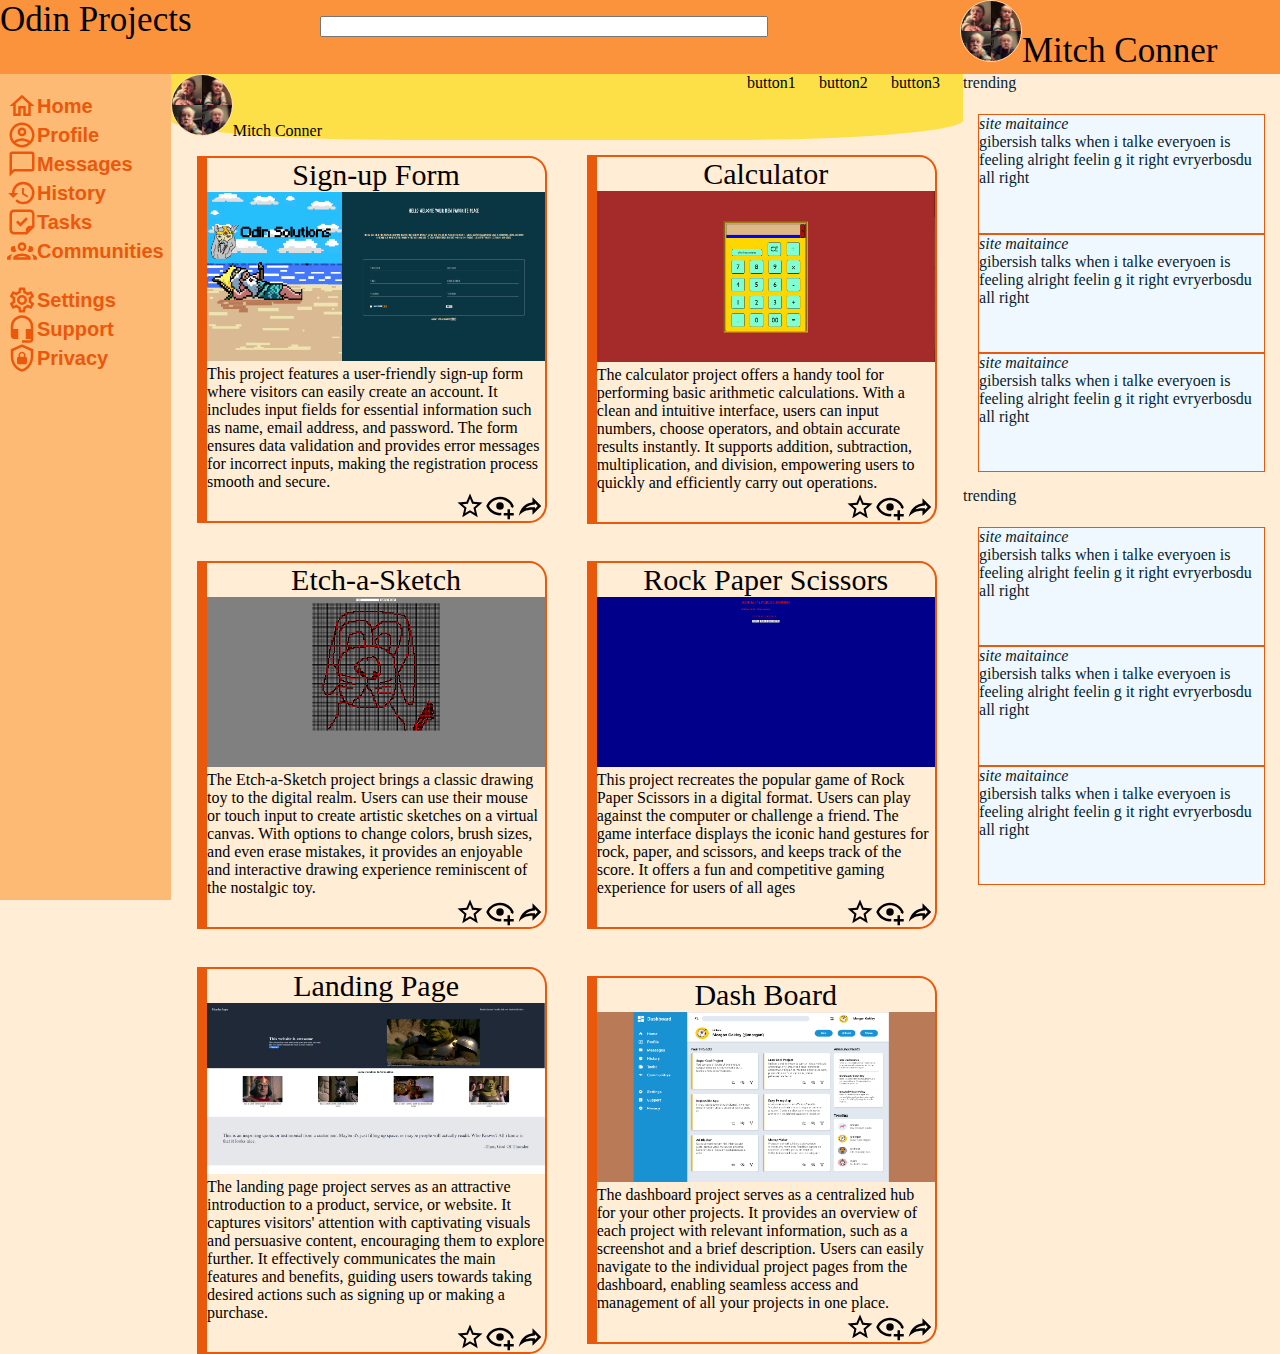
<file: index.html>
<!DOCTYPE html>
<html lang="en">
<head>
    <meta charset="UTF-8">
    <meta http-equiv="X-UA-Compatible" content="IE=edge">
    <meta name="viewport" content="width=device-width, initial-scale=1.0">
    <link rel="stylesheet" href="style.css">
    <link rel="icon" href="./icons/view-dashboard.svg">
    <title>Dashboard</title>
</head>
<body>
    <header>
        <div>Odin Projects</div>
        <div><input type="search"></div>
        <div><img class='profile-picture' src="./profile pics/MikeD_age_him_up_67764faf-567b-4395-937d-ded5ccef264a.png" alt="">Mitch Conner</div>
    </header>
    <nav>
        <ul>
        <a><img src="./icons/home-outline.svg">Home</a>
        <a><img src="./icons/account-circle-outline.svg">Profile</a>
        <a><img src="./icons/message-outline.svg">Messages</a>
        <a><img src="./icons/history.svg">History</a>
        <a><img src="./icons/sticker-check-outline.svg">Tasks</a>
        <a href="404.html"><img src="./icons/account-group-outline.svg" >Communities</a>
        </ul>
        <ul>
        <a><img class="yo" src="./icons/cog-outline.svg">Settings</a>
        <a><img src="./icons/headset.svg">Support</a>
        <a><img src="./icons/shield-lock-outline.svg">Privacy</a>
       </ul>

    </nav>
    <article>
        <div><img class="profile-picture" src="./profile pics/MikeD_age_him_up_67764faf-567b-4395-937d-ded5ccef264a.png" alt="">Mitch Conner</div>
        <div>button1</div>
        <div>button2</div>
        <div>button3</div>
    </article>
    <main>
        <figure>
            <div class="project-name">Sign-up Form</div>
            <div class="project-thumbnail"> <img src="./thumbnails/sign-up.png" alt=""></div>
            <div class="project-description">This project features a user-friendly sign-up form where visitors can easily create an account. It includes input fields for essential information such as name, email address, and password. The form ensures data validation and provides error messages for incorrect inputs, making the registration process smooth and secure.</div>
            <div class="project-buttons"><img src="./icons/star-outline.svg" alt="a"><img src="./icons/eye-plus-outline.svg" alt="a"><img src="./icons/share-outline.svg" alt="a"></div>
        </figure>
        <figure>
            <div class="project-name">Calculator</div>
            <div class="project-thumbnail"> <img src="./thumbnails/calc.png" alt=""></div>
            <div class="project-description">The calculator project offers a handy tool for performing basic arithmetic calculations. With a clean and intuitive interface, users can input numbers, choose operators, and obtain accurate results instantly. It supports addition, subtraction, multiplication, and division, empowering users to quickly and efficiently carry out operations.</div>
            <div class="project-buttons"><img src="./icons/star-outline.svg" alt="a"><img src="./icons/eye-plus-outline.svg" alt="a"><img src="./icons/share-outline.svg" alt="a"></div>
        </figure>
        <figure>
            <div class="project-name">Etch-a-Sketch</div>
            <div class="project-thumbnail"> <img src="./thumbnails/etch-a-sketch.png" alt=""></div>
            <div class="project-description">The Etch-a-Sketch project brings a classic drawing toy to the digital realm. Users can use their mouse or touch input to create artistic sketches on a virtual canvas. With options to change colors, brush sizes, and even erase mistakes, it provides an enjoyable and interactive drawing experience reminiscent of the nostalgic toy.</div>
            <div class="project-buttons"><img src="./icons/star-outline.svg" alt="a"><img src="./icons/eye-plus-outline.svg" alt="a"><img src="./icons/share-outline.svg" alt="a"></div>
        </figure>
        <figure>
            <div class="project-name">Rock Paper Scissors</div>
            <div class="project-thumbnail"> <img src="./thumbnails/rock paper scissors.png" alt=""></div>
            <div class="project-description">This project recreates the popular game of Rock Paper Scissors in a digital format. Users can play against the computer or challenge a friend. The game interface displays the iconic hand gestures for rock, paper, and scissors, and keeps track of the score. It offers a fun and competitive gaming experience for users of all ages</div>
            <div class="project-buttons"><img src="./icons/star-outline.svg" alt="a"><img src="./icons/eye-plus-outline.svg" alt="a"><img src="./icons/share-outline.svg" alt="a"></div>
        </figure>
        <figure>
            <div class="project-name">Landing Page</div>
            <div class="project-thumbnail"> <img src="./thumbnails/landing-page.png" alt=""></div>
            <div class="project-description">The landing page project serves as an attractive introduction to a product, service, or website. It captures visitors' attention with captivating visuals and persuasive content, encouraging them to explore further. It effectively communicates the main features and benefits, guiding users towards taking desired actions such as signing up or making a purchase.</div>
            <div class="project-buttons"><img src="./icons/star-outline.svg" alt="a"><img src="./icons/eye-plus-outline.svg" alt="a"><img src="./icons/share-outline.svg" alt="a"></div>
        </figure>
        <figure>
            <div class="project-name">Dash Board</div>
            <div class="project-thumbnail"> <img src="./thumbnails/dashboard.png" alt=""></div>
            <div class="project-description">The dashboard project serves as a centralized hub for your other projects. It provides an overview of each project with relevant information, such as a screenshot and a brief description. Users can easily navigate to the individual project pages from the dashboard, enabling seamless access and management of all your projects in one place.</div>
            <div class="project-buttons"><img src="./icons/star-outline.svg" alt="a"><img src="./icons/eye-plus-outline.svg" alt="a"><img src="./icons/share-outline.svg" alt="a"></div>
        </figure>
        

    </main>
    <aside>
        <section>
            <div>trending</div>
            <div class="announcement-tab"> 
                <div class="announcement">              
                <em>site maitaince</em>
                <p> gibersish talks when i talke everyoen is feeling alright feelin g it right evryerbosdu all right</p>
                </div> 
                <div class="announcement">
                <em>site maitaince</em>
                <p> gibersish talks when i talke everyoen is feeling alright feelin g it right evryerbosdu all right</p>
                </div>
                <div class="announcement">
                <em>site maitaince</em>
                <p> gibersish talks when i talke everyoen is feeling alright feelin g it right evryerbosdu all right</p>
                </div>
            </div>
        </section>
        <section>
            <div>trending</div>
            <div class="trending-tab"> 
                <div class="trending">              
                <em>site maitaince</em>
                <p> gibersish talks when i talke everyoen is feeling alright feelin g it right evryerbosdu all right</p>
                </div> 
                <div class="trending">
                <em>site maitaince</em>
                <p> gibersish talks when i talke everyoen is feeling alright feelin g it right evryerbosdu all right</p>
                </div>
                <div class="trending">
                <em>site maitaince</em>
                <p> gibersish talks when i talke everyoen is feeling alright feelin g it right evryerbosdu all right</p>
                </div>
            </div>
        </section>
    </aside>  
</body>
</html>
</file>
<file: style.css>
*{
    
    margin: 0px;

}
body{
    display: grid;
    height: 100vh;
    grid-template-columns: 1fr 5fr 2fr;
    grid-template-rows: 1fr 1fr 10fr;
    color: black;
    background-color: #ffedd5;
    
    
}
header{
    grid-column: 1/4;
    background-color: #fb923c;
    display: grid;
    grid-template-columns: 1fr 2fr 1fr;
}
header input{
    width: 70%;
}
header div{
    font-size: 35px;
}
.profile-picture{
    height: 60px;
    border: 1px solid navajowhite;
    overflow: hidden;
    border-radius: 80%;
   
}
nav{
    grid-row: 2/5;
    background-color:#fdba74;
    display: flex;
    flex-direction: column;
    flex-wrap: wrap;
    font-size: 20px;
    font-weight: bold;
    font-family: 'Gill Sans', 'Gill Sans MT', Calibri, 'Trebuchet MS', sans-serif;


  
}
nav a{
    display: flex;
    padding: 2px;
    align-items: center;
    height: 20px;
    margin: 5px;
    text-decoration: none;
    color: #ea580c;
    
}
nav a:visited{
    color: #ea580c
}
a img{
    height: 30px;
}
ul{
    padding: 0;
    margin-top: 15px
}


nav img{
    filter: invert(35%) sepia(55%) saturate(3044%) hue-rotate(3deg) brightness(99%) contrast(91%);

}
article{
    margin-bottom: 15px;
    display: grid;
    grid-template-columns: 8fr 1fr 1fr 1fr;
    background-color: #fde047;
    border-bottom-left-radius: 30%;
    border-bottom-right-radius: 30%;

}
aside{
    grid-column: 3 /4;
    grid-row: 2 / autofill;
    display: grid;
    grid-row: 2/ 4;
}
section{
    color: rgb(7, 29, 44);
    display: grid;
    grid-template-rows: 25px ;
}
.announcement-tab{
    background-color: aliceblue;
    margin: 15px;
    display: grid;
}
.announcement{
    border: #ea580c 1px solid;
}
.trending-tab{
    background-color: aliceblue;
    margin: 15px;
    display: grid;
}
.trending{
    border: #ea580c 1px solid;
}
main{
    color: black;
    display: grid;
    gap: 5%;
    grid-row: 3/ 5;

    grid-template-columns: repeat(auto-fit, minmax(75px, 350px));

    grid-auto-rows: 1fr;

    align-items: center;
    justify-content: center;   
    
}
.project-name{
    font-size: 30px;
    text-align: center;
}
.project-thumbnail img{
    max-width: 100%;
  height: auto;
  object-fit: cover;

}
figure{
  border: 2px solid #ea580c;
  border-left: 10px solid #ea580c;
  border-top-right-radius: 5%;
  border-bottom-right-radius: 5%;
}
figure:hover{
    transition: 1s;
    transform: scale(1.12);
}
.project-buttons{
    display: flex;
    justify-content: flex-end;
    height: 30px;
}
</file>
